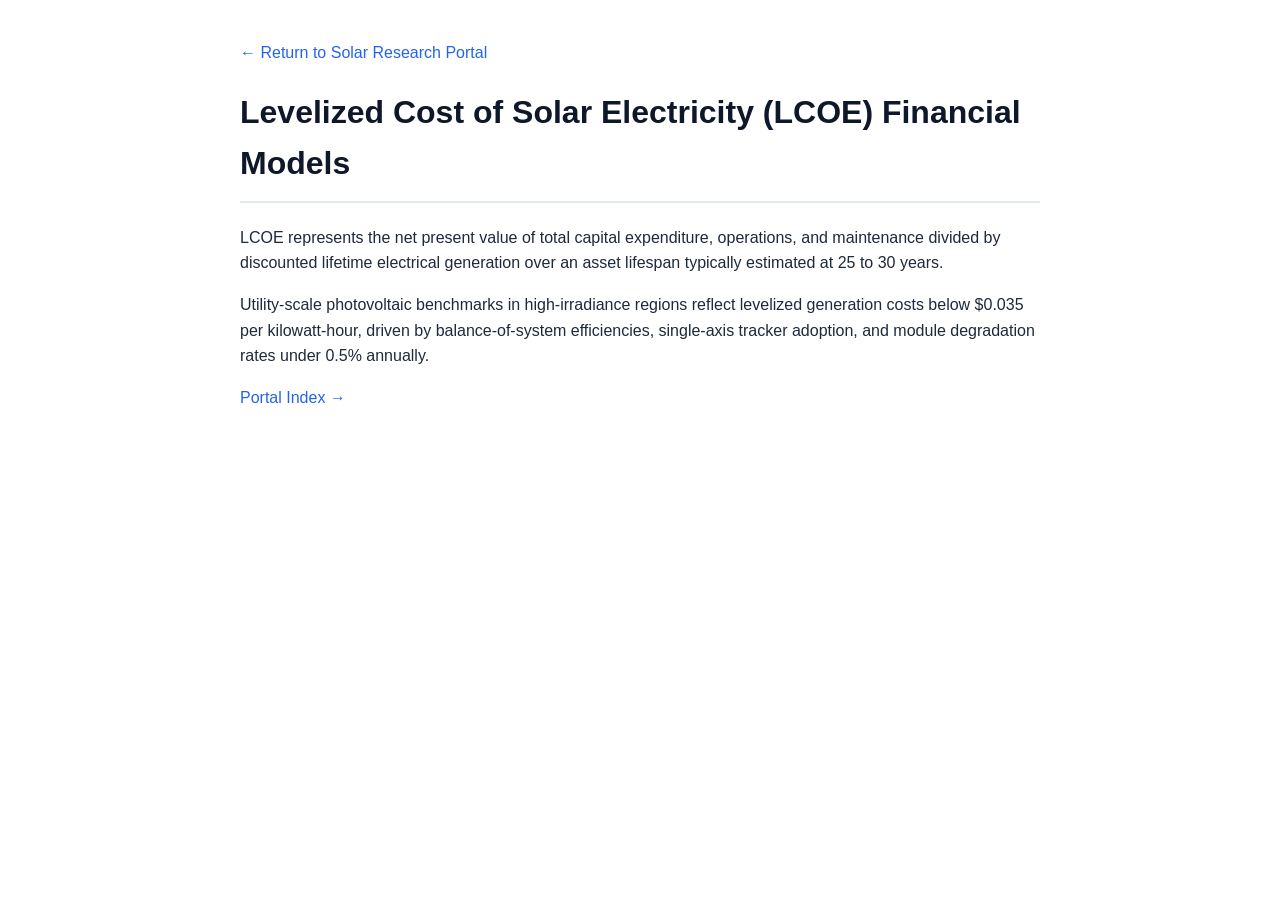
<file: study/fixtures/pack_x/economics.html>
<!DOCTYPE html>
<html lang="en">
<head>
  <meta charset="UTF-8">
  <title>Levelized Cost of Solar Electricity (LCOE) Financial Models</title>
  <style>
    body { font-family: -apple-system, BlinkMacSystemFont, "Segoe UI", Roboto, sans-serif; line-height: 1.6; max-width: 800px; margin: 40px auto; padding: 0 20px; color: #1e293b; }
    h1 { color: #0f172a; border-bottom: 2px solid #e2e8f0; padding-bottom: 12px; }
    a { color: #2563eb; text-decoration: none; font-weight: 500; }
  </style>
</head>
<body>
  <p><a href="index.html">&larr; Return to Solar Research Portal</a></p>
  <h1>Levelized Cost of Solar Electricity (LCOE) Financial Models</h1>
  <p>LCOE represents the net present value of total capital expenditure, operations, and maintenance divided by discounted lifetime electrical generation over an asset lifespan typically estimated at 25 to 30 years.</p>
  <p>Utility-scale photovoltaic benchmarks in high-irradiance regions reflect levelized generation costs below $0.035 per kilowatt-hour, driven by balance-of-system efficiencies, single-axis tracker adoption, and module degradation rates under 0.5% annually.</p>
  <p><a href="index.html">Portal Index &rarr;</a></p>
</body>
</html>
</file>
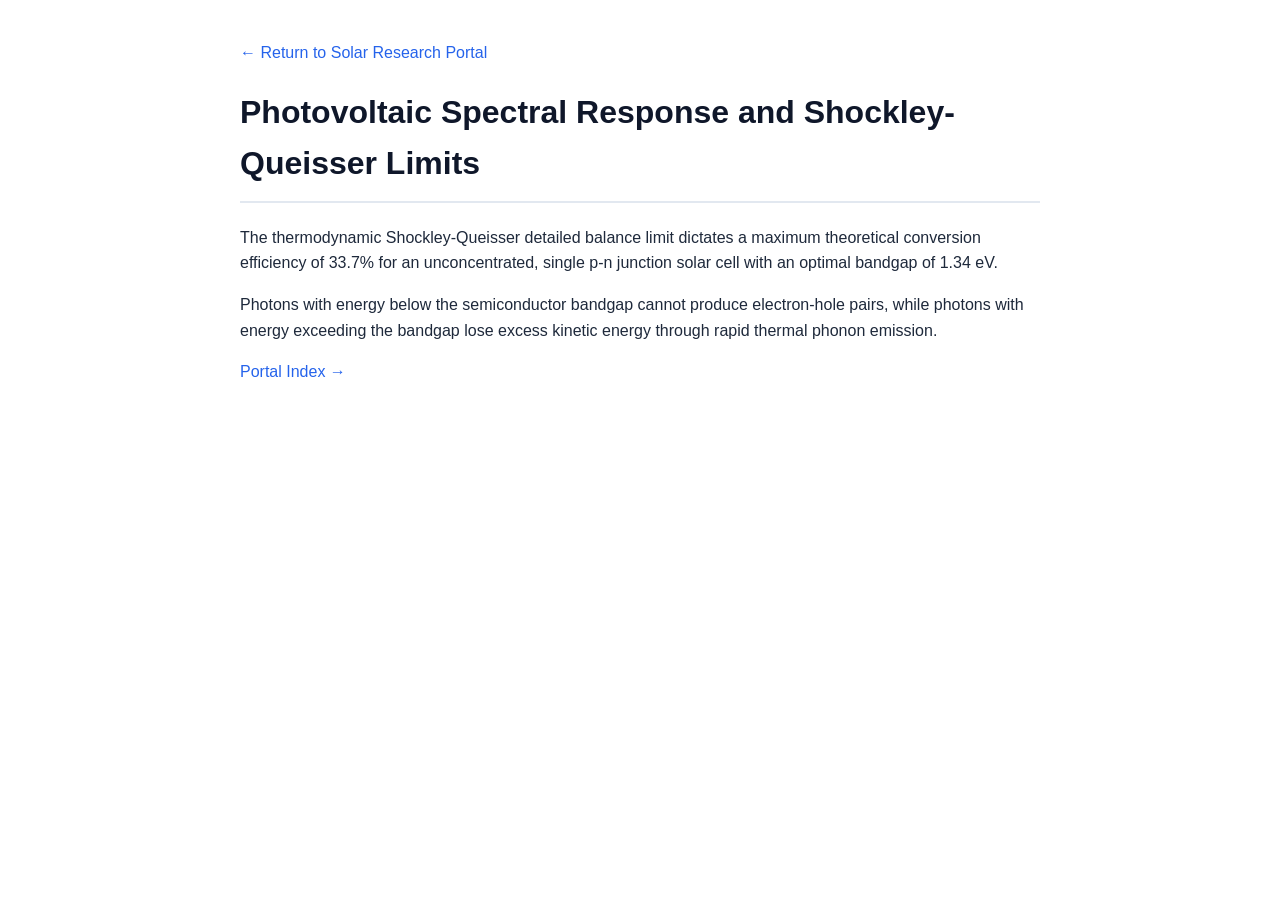
<file: study/fixtures/pack_x/efficiency.html>
<!DOCTYPE html>
<html lang="en">
<head>
  <meta charset="UTF-8">
  <title>Photovoltaic Spectral Response and Shockley-Queisser Limits</title>
  <style>
    body { font-family: -apple-system, BlinkMacSystemFont, "Segoe UI", Roboto, sans-serif; line-height: 1.6; max-width: 800px; margin: 40px auto; padding: 0 20px; color: #1e293b; }
    h1 { color: #0f172a; border-bottom: 2px solid #e2e8f0; padding-bottom: 12px; }
    a { color: #2563eb; text-decoration: none; font-weight: 500; }
  </style>
</head>
<body>
  <p><a href="index.html">&larr; Return to Solar Research Portal</a></p>
  <h1>Photovoltaic Spectral Response and Shockley-Queisser Limits</h1>
  <p>The thermodynamic Shockley-Queisser detailed balance limit dictates a maximum theoretical conversion efficiency of 33.7% for an unconcentrated, single p-n junction solar cell with an optimal bandgap of 1.34 eV.</p>
  <p>Photons with energy below the semiconductor bandgap cannot produce electron-hole pairs, while photons with energy exceeding the bandgap lose excess kinetic energy through rapid thermal phonon emission.</p>
  <p><a href="index.html">Portal Index &rarr;</a></p>
</body>
</html>
</file>
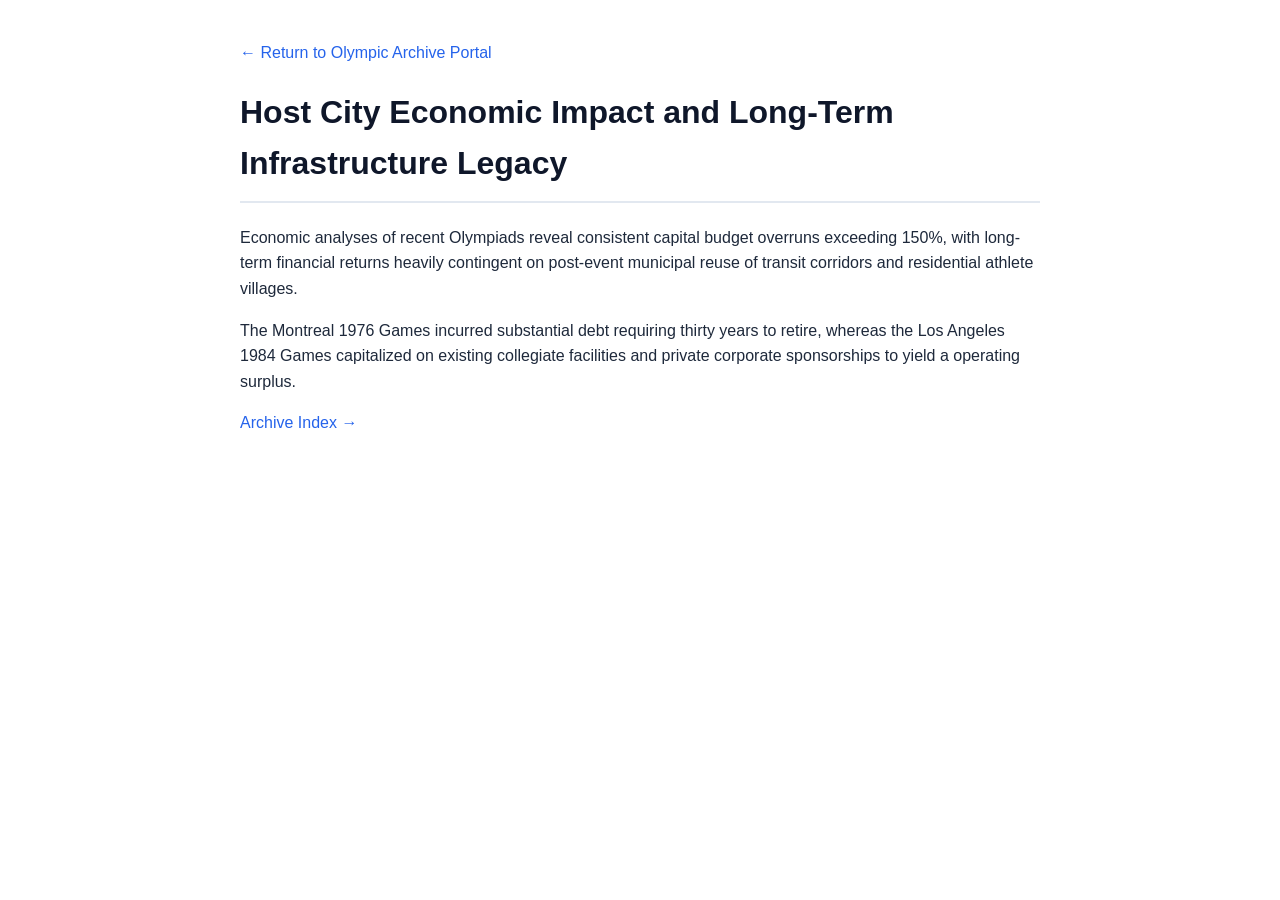
<file: study/fixtures/pack_y/economics.html>
<!DOCTYPE html>
<html lang="en">
<head>
  <meta charset="UTF-8">
  <title>Host City Economic Impact and Long-Term Infrastructure Legacy</title>
  <style>
    body { font-family: -apple-system, BlinkMacSystemFont, "Segoe UI", Roboto, sans-serif; line-height: 1.6; max-width: 800px; margin: 40px auto; padding: 0 20px; color: #1e293b; }
    h1 { color: #0f172a; border-bottom: 2px solid #e2e8f0; padding-bottom: 12px; }
    a { color: #2563eb; text-decoration: none; font-weight: 500; }
  </style>
</head>
<body>
  <p><a href="index.html">&larr; Return to Olympic Archive Portal</a></p>
  <h1>Host City Economic Impact and Long-Term Infrastructure Legacy</h1>
  <p>Economic analyses of recent Olympiads reveal consistent capital budget overruns exceeding 150%, with long-term financial returns heavily contingent on post-event municipal reuse of transit corridors and residential athlete villages.</p>
  <p>The Montreal 1976 Games incurred substantial debt requiring thirty years to retire, whereas the Los Angeles 1984 Games capitalized on existing collegiate facilities and private corporate sponsorships to yield a operating surplus.</p>
  <p><a href="index.html">Archive Index &rarr;</a></p>
</body>
</html>
</file>
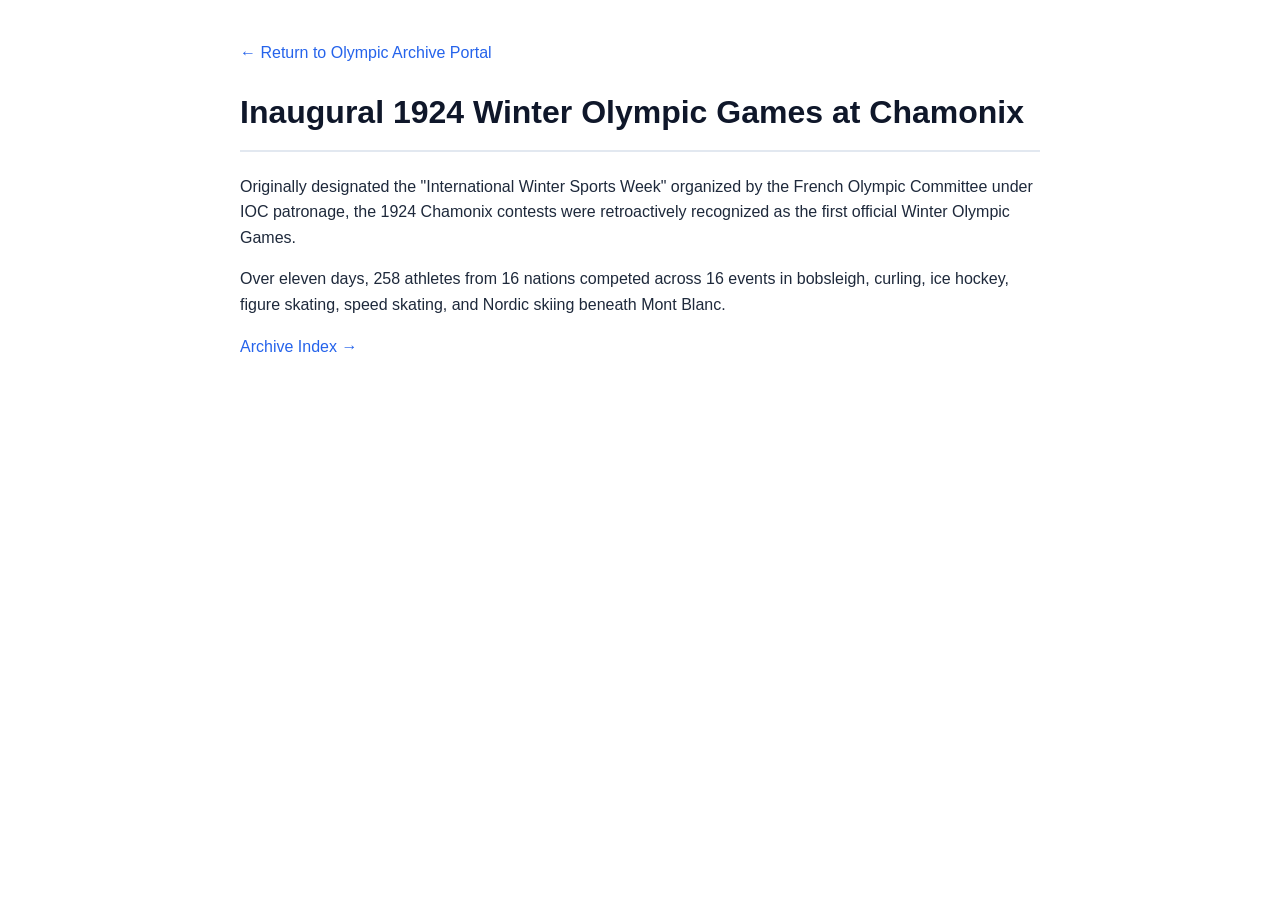
<file: study/fixtures/pack_y/winter.html>
<!DOCTYPE html>
<html lang="en">
<head>
  <meta charset="UTF-8">
  <title>Inaugural 1924 Winter Olympic Games at Chamonix</title>
  <style>
    body { font-family: -apple-system, BlinkMacSystemFont, "Segoe UI", Roboto, sans-serif; line-height: 1.6; max-width: 800px; margin: 40px auto; padding: 0 20px; color: #1e293b; }
    h1 { color: #0f172a; border-bottom: 2px solid #e2e8f0; padding-bottom: 12px; }
    a { color: #2563eb; text-decoration: none; font-weight: 500; }
  </style>
</head>
<body>
  <p><a href="index.html">&larr; Return to Olympic Archive Portal</a></p>
  <h1>Inaugural 1924 Winter Olympic Games at Chamonix</h1>
  <p>Originally designated the "International Winter Sports Week" organized by the French Olympic Committee under IOC patronage, the 1924 Chamonix contests were retroactively recognized as the first official Winter Olympic Games.</p>
  <p>Over eleven days, 258 athletes from 16 nations competed across 16 events in bobsleigh, curling, ice hockey, figure skating, speed skating, and Nordic skiing beneath Mont Blanc.</p>
  <p><a href="index.html">Archive Index &rarr;</a></p>
</body>
</html>
</file>
